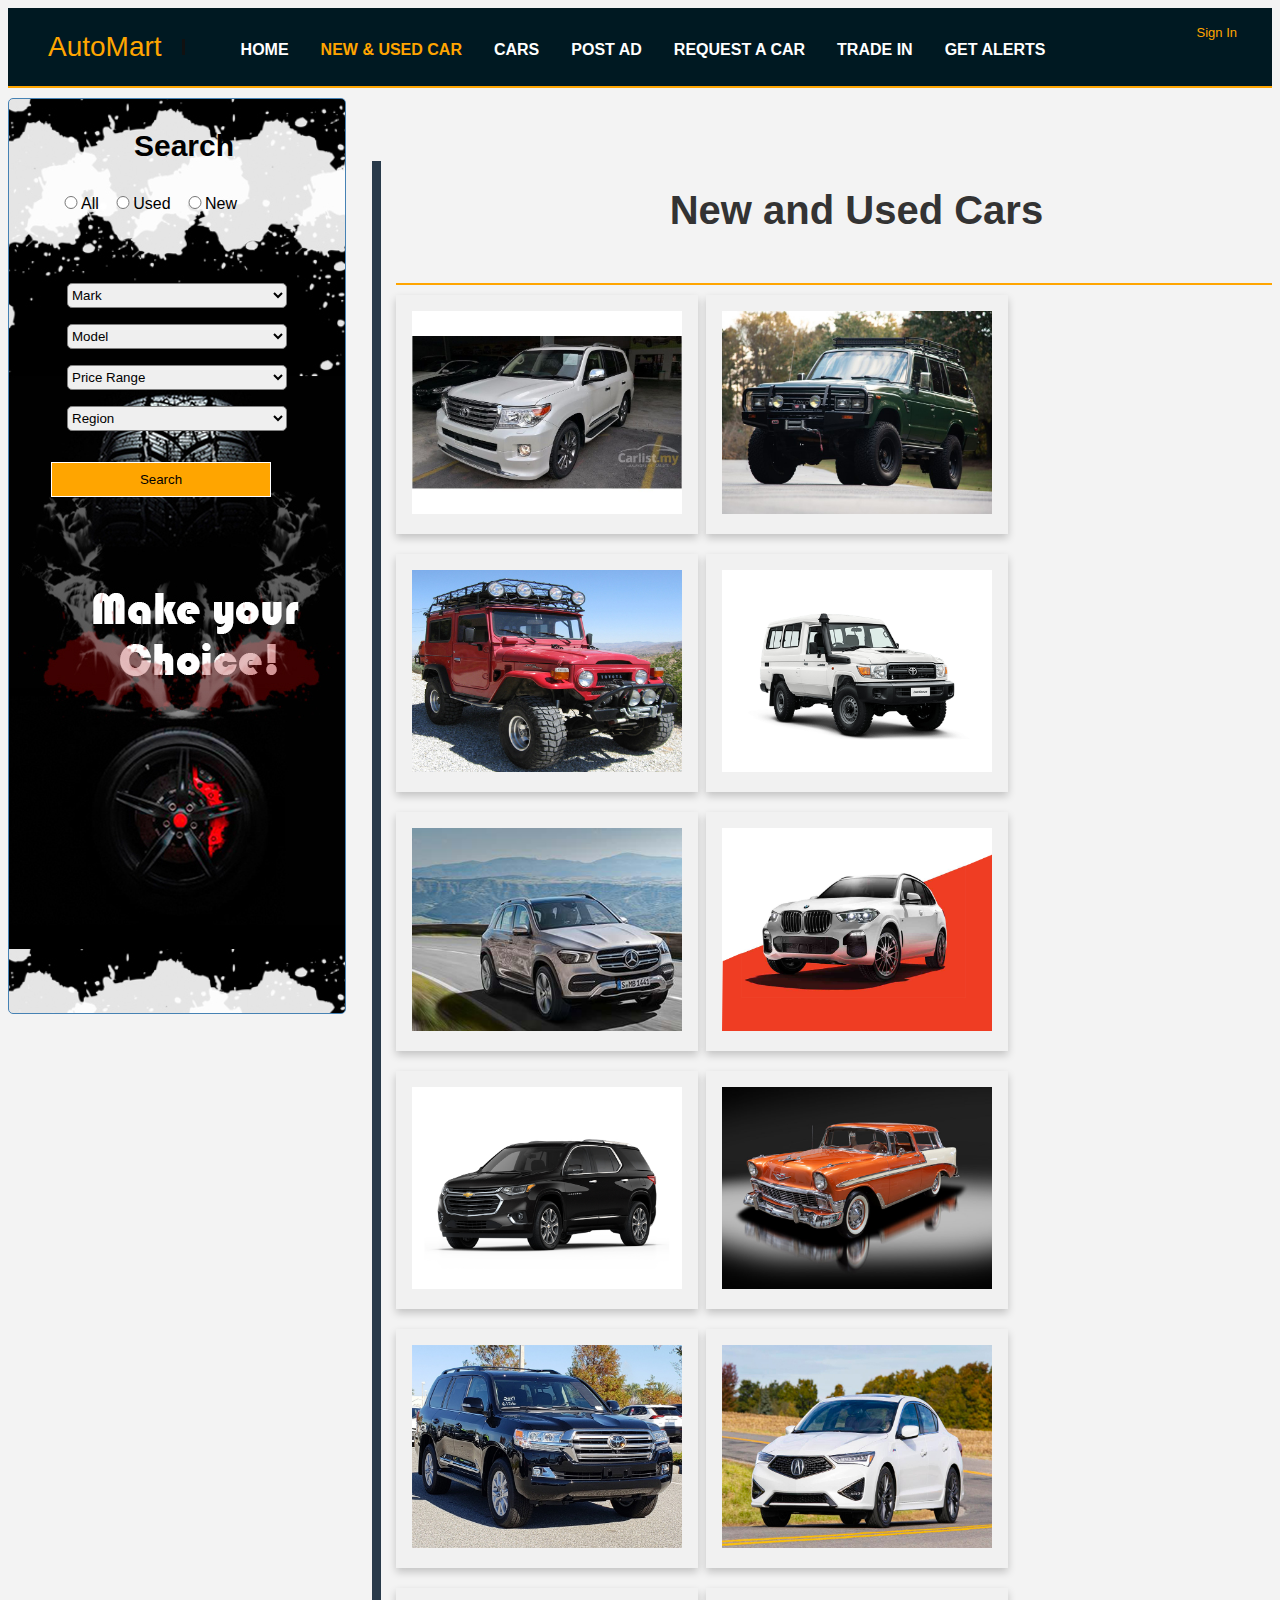
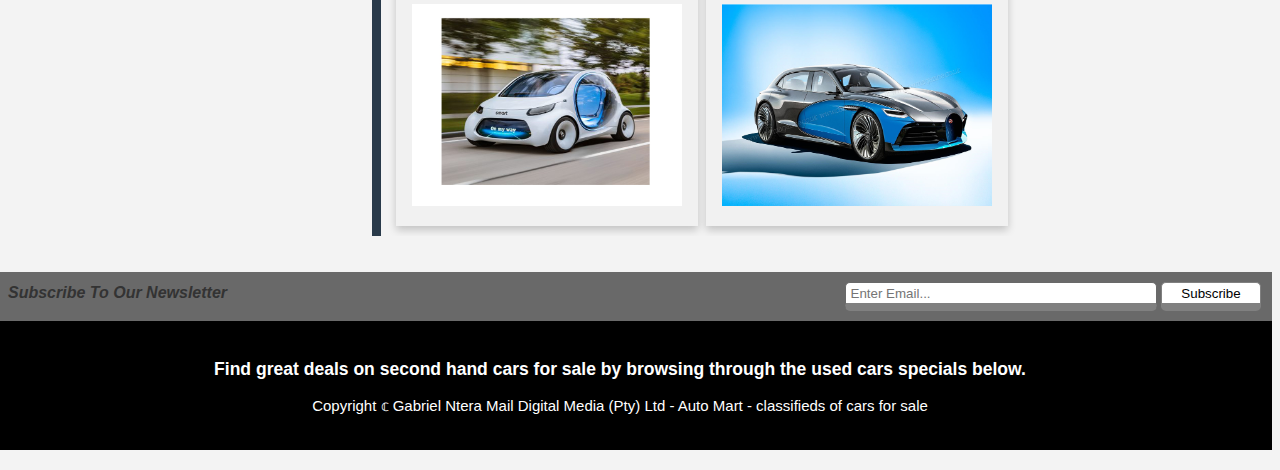
<file: new_used.html>
<!DOCTYPE html>
<html lang="en">

<head>
    <meta charset="UTF-8" />
    <meta name="viewport" content="width=device-width, initial-scale=1.0" />
    <meta http-equiv="X-UA-Compatible" content="ie=edge" />
    <title>New&Used car</title>
    <link rel="stylesheet" href="style.css" />
</head>


<body>
    <header>
        <div class="container">
            <div class="brand">
            <a href="index.html" class="header-brand">AutoMart</a>
            </div>
            <nav>
                <ul>
                    <li><a href="index.html" >Home</a></li>
                    <li><a href="new_used.html" class="current">New & Used Car</a></li>
                    <li><a href="cars.html">Cars</a></li>
                    <li><a href="post_ad.html">Post AD</a></li>
                    <li><a href="">Request a Car</a></li>
                    <li><a href="">Trade In</a></li>
                    <li><a href="">Get Alerts</a></li>
                </ul>
                </nav>
                <div class="sign">
                <a href="" class="header-login">Sign In</a>
                </div>
        </div>
    </header>
     <section id="main">
        <div class="container">
            <div id="main-col">
                <div class="page-title">
                <h1 style="text-align:center;">New and Used Cars</h1>
            </div>
                <div class="row">
                   
                    <div class="column" style="height:300; width:270px;">
                        <a href="toyota_v8.html">
                        <div class="card">
                        <img src="./img/car1.jpg" alt="">
                        </div>
                        </a>
                    </div>

                    <div class="column" style="height:300; width:270px;">
                        <a href="">
                        <div class="card"><img src="./img/car2.jpg" alt=""></div>
                         </a>
                    </div>

                    <div class="column" style="height:300; width:270px;">
                        <a href="">
                        <div class="card"><img src="./img/1.jpg" alt=""></div></a>
                    </div>

                    <div class="column" style="height:300; width:270px;">
                        <a href="">
                        <div class="card"><img src="./img/2.jpg" alt=""></div>
                        </a>
                    </div>

                    <div class="column" style="height:300; width:270px;">
                        <a href="">
                        <div class="card"><img src="./img/3.jpg" alt=""></div>
                        </a>
                    </div>

                    <div class="column" style="height:300; width:270px;">
                        <a href="">
                        <div class="card"><img src="./img/5.jpg" alt=""></div>
                        </a>
                    </div>

                     <div class="column" style="height:300; width:270px;">
                        <a href="">
                        <div class="card"><img src="./img/6.jpg" alt=""></div>
                        </a>
                    </div>

                    <div class="column" style="height:300; width:270px;">
                        <a href="">
                        <div class="card"><img src="./img/7.jpg" alt=""></div>
                        </a>
                    </div>

                    <div class="column" style="height:300; width:270px;">
                        <a href="">
                        <div class="card"><img src="./img/8.jpg" alt=""></div>
                        </a>
                    </div>
                     <div class="column" style="height:300; width:270px;">
                        <a href="">
                        <div class="card"><img src="./img/9.jpg" alt=""></div>
                        </a>
                    </div>

                    <div class="column" style="height:300; width:270px;">
                        <a href="">
                        <div class="card"><img src="./img/10.jpg" alt=""></div>
                        </a>
                    </div>

                    <div class="column" style="height:300; width:270px;">
                        <a href="">
                        <div class="card"><img src="./img/11.jpg" alt=""></div>
                        </a>
                    </div>
                </div>

            </div>
              <aside id="sidebar" style="background-image: url(img/y.jpg);">
                <div class="radio-item" >
                    <h3>Search</h3>
                    <input type="radio" name="" id="">All
                    <input type="radio" name="" id="">Used
                    <input type="radio" name="" id="">New
                </div><br><br><br>
                <div class="select-item" style="height:720px;">
                    <p style="text-align: center;"><select name="" id="">
                        <p style="width:50px"><option value="">Mark</option></p>
                        <option value="">LandCruiser</option>
                        <option value="">Toyota</option>
                        <option value="">Pajero</option>
                        <option>Abarth</option>
                        <option>AC</option>
                        <option>Accessories</option>
                        <option>Alfa Romeo</option>
                                <option>Aprilia</option>
                                <option>Aston Martin</option>
                                <option>Audi</option>
                                <option>Austin</option>
                                <option>Bentley</option>
                                <option>BMW</option>
                                <option>Cadillac</option>
                                <option>CAM</option>
                                <option>Can-Am</option>
                                <option>Chana</option>
                                <option>Changan Star</option>
                                <option>Chery</option>
                                <option>Chevrolet</option>
                                <option>Chrysler</option>
                                <option>Citroen</option>
                                <option>CMC</option>
                                <option>Daewoo</option>
                                <option>Daihatsu</option>
                                <option>Datsun</option>
                                <option>DFSK</option>
                                <option>Dodge</option>
                                <option>FAW</option>
                                <option>Ferrari</option>
                                <option>Fiat</option>
                                <option>Ford</option>
                                <option>Foton</option>
                                <option>Fudi</option>
                                <option>Geely</option>
                                <option>Golden Dragon</option>
                                <option>Golden Journey</option>
                                <option>Gonow</option>
                                <option>GWM</option>
                                <option>Harley Davidson</option>
                                <option>Haval</option>
                                <option>Honda</option>
                                <option>Hummer</option>
                                <option>Hyundai</option>
                                <option>Infiniti</option>
                                <option>Isuzu</option>
                                <option>Iveco</option>
                                <option>JAC</option>
                                <option>Jaguar</option>
                                <option>Jeep</option>
                                <option>Jin Bei</option>
                                <option>JMC</option>
                                <option>Jurgens</option>
                                <option>Kawasaki</option>
                                <option>Kia</option>
                                <option>KTM</option>
                                <option>Lada</option>
                                <option>Lamborghini</option>
                                <option>Land Rover</option>
                                <option>Lexus</option>
                                <option>Lotus</option>
                                <option>Mahindra</option>
                                <option>Maserati</option>
                                <option>Mazda</option>
                                <option>Mclaren</option>
                                <option>Mercedes Benz</option>
                                <option>MG</option>
                                <option>Mini</option>
                                <option>Mitsubishi</option>
                                <option>Morris</option>
                                <option>Nissan</option>
                                <option>Opel</option>
                                <option>Other</option>
                                <option>Peugeot</option>
                                <option>Porsche</option>
                                <option>Proton</option>
                                <option>Renault</option>
                                <option>Rolls Royce</option>
                                <option>Rover</option>
                                <option>Saab</option>
                                <option>Sea-Doo</option>
                                <option>Seat</option>
                                <option>Smart</option>
                                <option>Ssangyong</option>
                                <option>Studebaker</option>
                                <option>Subaru</option>
                                <option>Suzuki</option>
                                <option>Tata</option>
                                <option>Toyota</option>
                                <option>Trailer</option>
                                <option>Triumph</option>
                                <option>Volvo</option>
                                <option>VW</option>
                                <option>Yamaha</option>
                                <option>Zotye</option>


                       
                    </select></p>
                    <p style="text-align: center;"><select name="" id="">
                        </p><option value="">Model</option>
                        <option value="">LandCruiser</option>
                        <option value="">Toyota</option>
                        <option value="">Pajero</option>
                        <option value="">Subaru</option>
                        <option value="">Toyota Tsusho</option>
                        <option value="">Daihatsu Motor</option>
                        <option value="">Hino</option>
                        <option value="">Lexus</option>
                        <option value="">Scion</option>
                        <option value="">Toyota Tsusho</option>
                        </select></p>
                    <p style="text-align: center;"> <select name="" id="">
                        <option value="">Price Range</option>
                        <option>R10k</option>
                            <option>R10k - 20k</option>
                            <option>R20k - 50k</option>
                            <option>R50k - 75k</option>
                            <option>R75k - 100k</option>
                            <option>R100k - 150k</option>
                            <option>R150k - 200k</option>
                            <option>R200k - 250k</option>
                            <option>R250k - 300k</option>
                            <option>R300k - 350k</option>
                            <option>R350k - 400k</option>
                            <option>R400k - 450k</option>
                            <option>R450k - 500k</option>
                            <option>R500k - 750k</option>
                            <option>R750k - 1m</option>
                            <option>R1m - 1.5m</option>
                            <option>R1.5m</option>

                    </select></p>
                    <p style="text-align: center;"><select name="" id="">
                        <option value="">Region</option>
                         <option>Western Cape</option>
                            <option>Northern Cape</option>
                            <option>North West</option>

                    </select></p>
                    <button type="button">Search</button>
                </div>
            </aside>

        </div>
    </section>
    
<br><br>



    <section id="newsletter" style="margin-left:-20px;">
        <div class="container">
            <h1><i>Subscribe To Our Newsletter</i></h1>
            <form>
                <input type="email" placeholder="Enter Email...">
                <button type="submit" class="button_1">Subscribe</button>
            </form>
        </div>
    </section>




    <footer style="background-color:black;color: white; width:100%; margin-left:-40px; margin-top:-1px;">

        <h3>Find great deals on second hand cars for sale by browsing through the used cars specials below.</h3>

        <p>Copyright &copf; Gabriel Ntera Mail Digital Media (Pty) Ltd - Auto Mart - classifieds of cars for sale</p>
    </footer>
</body>

</html>
</file>
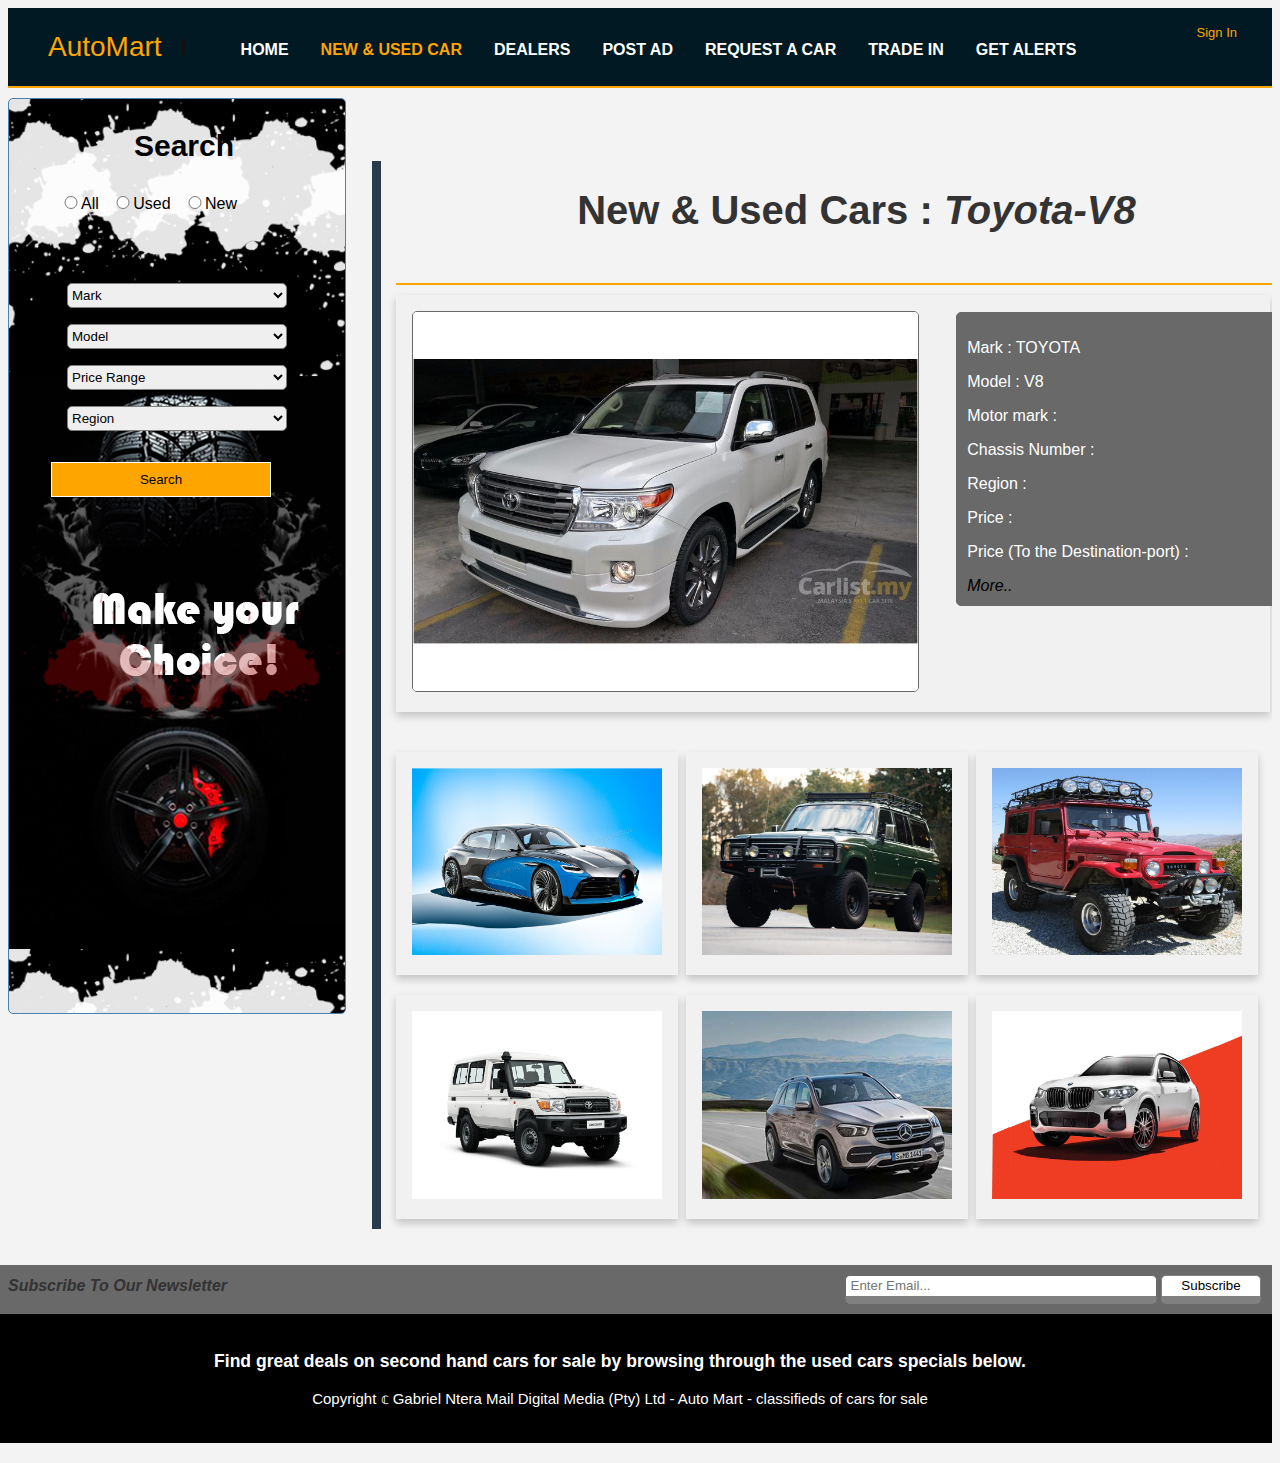
<file: toyota_v8.html>
<!DOCTYPE html>
<html lang="en">

<head>
    <meta charset="UTF-8" />
    <meta name="viewport" content="width=device-width, initial-scale=1.0" />
    <meta http-equiv="X-UA-Compatible" content="ie=edge" />
    <title>Document</title>
    <link rel="stylesheet" href="style.css" />
</head>


<body>
    <header>
        <div class="container">
            <div class="brand">
            <a href="index.html" class="header-brand">AutoMart</a>
            </div>
            <nav>
                <ul>
                    <li><a href="index.html" class="">Home</a></li>
                    <li><a href="new_used.html" class="current">New & Used Car</a></li>
                    <li><a href="">Dealers</a></li>
                    <li><a href="">Post AD</a></li>
                    <li><a href="">Request a Car</a></li>
                    <li><a href="">Trade In</a></li>
                    <li><a href="">Get Alerts</a></li>
                </ul>
                </nav>
                <div class="sign">
                <a href="" class="header-login">Sign In</a>
                </div>
        </div>
    </header>
    <section id="main">
        <div class="container">
            <div id="main-col">
                <div class="page-title">
                <h1 style="text-align:center;">New & Used Cars : <i>Toyota-V8</i></h1>
              
            </div>
               <div class="row">
                   
                    <div class="column1">
                        <div class="cards">
                        <img src="./img/car1.jpg" alt="">
                        </div>
                        <div class="toyota_v8">
                            <p>Mark : TOYOTA <br></p>
                            <p>Model : V8</p>
                            <p>Motor mark :</p>
                            <p>Chassis Number :</p>
                            <p>Region :</p>
                            <p>Price :</p>
                            <p>Price (To the Destination-port) :</p> 
                            <span><a href=""><i>More..</i></a></span>
                        </div><br>
                        
                        </div> <br>

                   <div class="side">
                    <div class="column" style="height:300; width:250px;">
                        <a href="">
                        <div class="card">
                        <img src="./img/11.jpg" alt="">
                        </div>
                        </a>
                    </div>

                    <div class="column" style="height:300; width:250px;">
                        <a href="">
                        <div class="card"><img src="./img/car2.jpg" alt=""></div>
                         </a>
                    </div>

                    <div class="column" style="height:300; width:250px;">
                        <a href="">
                        <div class="card"><img src="./img/1.jpg" alt=""></div></a>
                    </div>

                    <div class="column" style="height:300; width:250px;">
                        <a href="">
                        <div class="card"><img src="./img/2.jpg" alt=""></div>
                        </a>
                    </div>

                    <div class="column" style="height:300; width:250px;">
                        <a href="">
                        <div class="card"><img src="./img/3.jpg" alt=""></div>
                        </a>
                    </div>

                    <div class="column" style="height:300; width:250px;">
                        <a href="">
                        <div class="card"><img src="./img/5.jpg" alt=""></div>
                        </a>
                    </div>

                       </div>                    
                    </div>
                </div>
       





     <aside id="sidebar" style="background-image: url(img/y.jpg);">
                <div class="radio-item" >
                    <h3>Search</h3>
                    <input type="radio" name="" id="">All
                    <input type="radio" name="" id="">Used
                    <input type="radio" name="" id="">New
                </div><br><br><br>
                <div class="select-item" style="height:720px;">
                    <p style="text-align: center;"><select name="" id="">
                        <p style="width:50px"><option value="">Mark</option></p>
                        <option value="">LandCruiser</option>
                        <option value="">Toyota</option>
                        <option value="">Pajero</option>
                        <option>Abarth</option>
                        <option>AC</option>
                        <option>Accessories</option>
                        <option>Alfa Romeo</option>
                                <option>Aprilia</option>
                                <option>Aston Martin</option>
                                <option>Audi</option>
                                <option>Austin</option>
                                <option>Bentley</option>
                                <option>BMW</option>
                                <option>Cadillac</option>
                                <option>CAM</option>
                                <option>Can-Am</option>
                                <option>Chana</option>
                                <option>Changan Star</option>
                                <option>Chery</option>
                                <option>Chevrolet</option>
                                <option>Chrysler</option>
                                <option>Citroen</option>
                                <option>CMC</option>
                                <option>Daewoo</option>
                                <option>Daihatsu</option>
                                <option>Datsun</option>
                                <option>DFSK</option>
                                <option>Dodge</option>
                                <option>FAW</option>
                                <option>Ferrari</option>
                                <option>Fiat</option>
                                <option>Ford</option>
                                <option>Foton</option>
                                <option>Fudi</option>
                                <option>Geely</option>
                                <option>Golden Dragon</option>
                                <option>Golden Journey</option>
                                <option>Gonow</option>
                                <option>GWM</option>
                                <option>Harley Davidson</option>
                                <option>Haval</option>
                                <option>Honda</option>
                                <option>Hummer</option>
                                <option>Hyundai</option>
                                <option>Infiniti</option>
                                <option>Isuzu</option>
                                <option>Iveco</option>
                                <option>JAC</option>
                                <option>Jaguar</option>
                                <option>Jeep</option>
                                <option>Jin Bei</option>
                                <option>JMC</option>
                                <option>Jurgens</option>
                                <option>Kawasaki</option>
                                <option>Kia</option>
                                <option>KTM</option>
                                <option>Lada</option>
                                <option>Lamborghini</option>
                                <option>Land Rover</option>
                                <option>Lexus</option>
                                <option>Lotus</option>
                                <option>Mahindra</option>
                                <option>Maserati</option>
                                <option>Mazda</option>
                                <option>Mclaren</option>
                                <option>Mercedes Benz</option>
                                <option>MG</option>
                                <option>Mini</option>
                                <option>Mitsubishi</option>
                                <option>Morris</option>
                                <option>Nissan</option>
                                <option>Opel</option>
                                <option>Other</option>
                                <option>Peugeot</option>
                                <option>Porsche</option>
                                <option>Proton</option>
                                <option>Renault</option>
                                <option>Rolls Royce</option>
                                <option>Rover</option>
                                <option>Saab</option>
                                <option>Sea-Doo</option>
                                <option>Seat</option>
                                <option>Smart</option>
                                <option>Ssangyong</option>
                                <option>Studebaker</option>
                                <option>Subaru</option>
                                <option>Suzuki</option>
                                <option>Tata</option>
                                <option>Toyota</option>
                                <option>Trailer</option>
                                <option>Triumph</option>
                                <option>Volvo</option>
                                <option>VW</option>
                                <option>Yamaha</option>
                                <option>Zotye</option>


                       
                    </select></p>
                    <p style="text-align: center;"><select name="" id="">
                        </p><option value="">Model</option>
                        <option value="">LandCruiser</option>
                        <option value="">Toyota</option>
                        <option value="">Pajero</option>
                        <option value="">Subaru</option>
                        <option value="">Toyota Tsusho</option>
                        <option value="">Daihatsu Motor</option>
                        <option value="">Hino</option>
                        <option value="">Lexus</option>
                        <option value="">Scion</option>
                        <option value="">Toyota Tsusho</option>
                        </select></p>
                    <p style="text-align: center;"> <select name="" id="">
                        <option value="">Price Range</option>
                        <option>R10k</option>
                            <option>R10k - 20k</option>
                            <option>R20k - 50k</option>
                            <option>R50k - 75k</option>
                            <option>R75k - 100k</option>
                            <option>R100k - 150k</option>
                            <option>R150k - 200k</option>
                            <option>R200k - 250k</option>
                            <option>R250k - 300k</option>
                            <option>R300k - 350k</option>
                            <option>R350k - 400k</option>
                            <option>R400k - 450k</option>
                            <option>R450k - 500k</option>
                            <option>R500k - 750k</option>
                            <option>R750k - 1m</option>
                            <option>R1m - 1.5m</option>
                            <option>R1.5m</option>

                    </select></p>
                    <p style="text-align: center;"><select name="" id="">
                        <option value="">Region</option>
                         <option>Western Cape</option>
                            <option>Northern Cape</option>
                            <option>North West</option>

                    </select></p>
                    <button type="button">Search</button>
                </div>
            </aside>
             </div>
    </section>

<br><br>



    <section id="newsletter" style="margin-left:-20px;">
        <div class="container">
            <h1><i>Subscribe To Our Newsletter</i></h1>
            <form>
                <input type="email" placeholder="Enter Email...">
                <button type="submit" class="button_1">Subscribe</button>
            </form>
        </div>
    </section>




    <footer style="background-color:black;color: white; width:100%; margin-left:-40px; margin-top:-1px;">

        <h3>Find great deals on second hand cars for sale by browsing through the used cars specials below.</h3>

        <p>Copyright &copf; Gabriel Ntera Mail Digital Media (Pty) Ltd - Auto Mart - classifieds of cars for sale</p>
    </footer>
</body>

</html>
</file>
<file: style.css>
* {
    text-decoration: none;
}

body {
    background-color: #f3f3f3;
    font-family: Arial;
}

.container {
    width: 100%;
    margin: auto;
    overflow: hidden;
}

header {
    background-color:#001922;
    width: 100%;
    margin: auto;
    min-height: 60px;
    overflow: hidden;
    border-bottom: 2px solid orange;
}

.nav-bar{
     overflow: hidden;
  background-color: #293A4A;
  position: fixed;
  top: 0;
  width: 100%;
}

.navbar a {
  float: left;
  display: block;
  color: #f2f2f2;
  text-align: center;
  padding: 14px 16px;
  text-decoration: none;
  font-size: 17px;
}

.navbar a:hover {
  background: #ddd;
  color: black;
}


@media only screen and (min-width: 1000px) {
    header .header-brand {
        margin: 31px 0;
        text-align: left;
        line-height: 16px;
        padding: 0 20px 0 40px;
        border-right: 3px solid #111;
        float: left;
    }
    header nav
    {
        text-align: center;
        margin-top: 10px;
        /*font-family: arial;*/
    }
    header nav ul {
        margin: 20px 0px 0px 20px;
        float: left;

    }
    header nav ul li {
        display: inline-block;
        float: left;
        list-style: none;
        padding: 0 16px;
    }
    header nav ul li a {
        font-family: arial;
        font-size: 16px;
        color: white;
        font-weight: bold;
        line-height: 60px;
    }
}
.brand a
{
    text-decoration:none;
    color: orange;
    font-size: 28px;
    font-family: arial;

}

.sign a
{
    text-decoration: none;
    color: orange;
    font-size: 13px; 
    border: none;
}
.sign a:hover
{
    color: white;
    border:1px solid black;
    border-radius: 5px;
    background-color: black;
}
header nav ul {
    display: block;
    margin: 0 auto;
    padding: 0 auto;
    width: fit-content;
}

header nav ul li {
    display: inline-block;
    float: left;
    list-style: none;
    padding: 0 16px;
}

header nav ul li  {
    font-family: arial;
    font-size: 20px;
    color: white;
    text-decoration: none;
    line-height: 60px;
    text-transform: uppercase;
}

header .current {
    color: orange;
    font-weight: bold;

} li .current:hover{
    color: #fff;
}

header li:hover {
    color: orange;
    font-color: #fff;
     background: orange;
    /*color: black;*/
}

header .header-login {
    display: inline-block;
    float: left;
    list-style: none;
    padding: 0 16px;
    line-height: 30px;
    border: none;
    float: right;
    margin-right: 15px;
    padding: 0 20px;
}


/*Footer**/

footer {
    height: 100%;
    padding: 20px;
    margin: 20px;
    color: #111;
    text-align: center;
    font-family: arial;
    font-size: 15px;
}


/* sidebar**/

aside#sidebar
{
    float: left;
    width: 25%;
    margin-top: 10px;
    border: 1px solid steelblue;
    border-radius: 5px;
    padding: 10px;
}
#sidebar input[type=radio]
{
    width: 30px;
    margin-right: -5px;
 

}
.radio-item h3
{
    font-size: 30px;
    color:black;
    margin-top: 30px;
    margin-left: 80px;"
 
}
.radio-item
{
    margin-top: -10px;
    width: 250px;
    text-align:center;"

}

.radio {
  margin-top: 2px;
  padding-left: 15px;
  line-height: 25px;
  color: #fff;
  font-weight: bold;
  cursor: pointer;
  font-size: 15px;

}

#sidebar select
{
    width: 220px;
    height: 25px;
    border-radius: 5px;
    border: 0.5px solid gray;
}
#sidebar button
{
    width: 220px;
    height: 35px;
    border: 1px solid white;
    border-radius: 0px;
    background-color: orange;
    margin-left: 32px;
    margin-top: 15px;
   

}

.submit{
  width: 150px;
    height: 35px;
    border: 1px solid white;
    border-radius: 0px;
    background-color: orange;
    margin-left: 32px;
    margin-top: 15px;
    color: #fff;
}

.form-input{
    margin-top: 5px;
    margin-left: 30px;
    height: 30px ;

/*}

 .form-group{*/
    display: inline;
    width: 100%;
    /*height: 50px;*/
    padding: 4px 14px;
    font-size: 13px;
    line-height: 1.42857143;
    color: #555;
    background-color: #fff;
    background-image: none;
    border: 1px solid #ccc;
        
    border-radius: 4px;
    -webkit-box-shadow: inset 0 1px 1px rgba(0, 0, 0, 0.075);
    box-shadow: inset 0 1px 1px rgba(0, 0, 0, 0.075);
    -webkit-transition: border-color ease-in-out .15s, box-shadow ease-in-out .15s;
    -o-transition: border-color ease-in-out .15s, box-shadow ease-in-out .15s;
    transition: border-color ease-in-out .15s, box-shadow ease-in-out .15s;
}

label {
  display: inline !important;
  font-size: 13px;
  font-weight: bold;
}

#sidebar button:hover
{
    color: #000;
    /*background-color: #fff;*/
    border: 1px solid black;
    font-weight: 50px;
    box-shadow: 0 0 11px rgba(33,33,33,.2);
}
.form-search{
    margin-left: 25px;
    margin-top: 25px;
}
aside
{
    padding: 10px;
    margin-top: -220px;
}
aside .position
{
    margin-left: 400px;
    margin-top: 40px;
}
aside img
{
    width: 50px;
    height: 20px;
}
aside a
{
    text-decoration:none;
    color: dimgray;

}
aside .right
{
    margin-left: 310px;
    margin-top: -250px;
}
/* main-col**/

div#main-col {
    float: right;
    width: 70%;
    margin-top: 5.8%;
    box-sizing: border-box;
    border-left: 9px solid #293A4A;
    margin-right: 15px;
    text-align: left;
}


/* blblblbl**/

.dark {
    padding: 15px;
    background: #35424a;
    color: #fff;
    margin-top: 10px;
    margin-bottom: 10px;
}

.page-title
{
    width: 920.5px;
    color: #7c7f84;
    /*border:1px solid #001922;*/
    /*border-radius: 5px;*/
    /*background-color:  #7c7f84;*/
    margin-left: 15px;
    border-bottom: 2px solid orange;
}


/* news letter**/

#newsletter {
    padding: 10px;
    height: 30px;
    color: #fff;
    background: dimgray;
}

#newsletter h1 {
    float: left;
    font-size: 16px;
    margin-top: 2px;
    margin-left: 10px;
}

#newsletter form {
    float: right;
    margin-top: -1px;
    border: 1px solid dimgray;
}

#newsletter input[type="email"] 
{
    padding: 5px;
    height: 10px;
    width: 300px;
    border: 1px solid dimgray;
    border-bottom: 8px solid gray;
    border-radius: 5px;
    margin-top: 0px;
}
#newsletter button
{
    width: 100px;
    height: 29px;
    border: 1px solid gray;
    border-radius: 5px;
    border-bottom: 8px solid gray;
    background-color: white;
  
}
#newsletter button:hover
{
    color: white;
    background-color: gray;
    border: 1px solid gray;
}

/* Float four columns side by side */

.column {
    float: left;
    width: 20%;
    padding: 10px 10px;
    margin: 0 10px;
}
.ti p
{
    margin-top: -80px;
    margin-left: 15px;
    color: orange;

}
.column .model
{
    margin-top:-25px;
}
.row a
{
    text-decoration: none;
    color: black;
}

/* Remove extra left and right margins, due to padding in columns */

.row {
    margin: 0 -5px;
}


/* Clear floats after the columns */

.row:after {
    content: "";
    display: table;
    clear: both;
}


/* Style the counter cards */

.card {
    box-shadow: 0 4px 8px 0 rgba(0, 0, 0, 0.2);
    /* this adds the "card" effect */
    padding: 16px;
    text-align: center;
    background-color: #f1f1f1;
    width: 100%;
    margin: auto;
    min-height: 140px;
    overflow: hidden;
}

.card img {
    width: 100%;
    height: 100%;
    margin: 0 auto;
}
.cards {
    box-shadow: 0 4px 8px 0 rgba(0, 0, 0, 0.2);
    /* this adds the "card" effect */
    padding: 16px;
    text-align: center;
    background-color: #f1f1f1;
    width: 95%;
    margin-left:20px;
    margin-top: 10px;
    min-height: 140px;
    overflow: hidden;
}

.cards img {
    width: 60%;
    height: 100%;
    margin-right:400px;
    border: 1px solid dimgray;
    border-radius: 5px;
}
.column1 .toyota_v8
{
    border: 1px solid dimgray;
    border-radius: 5px;
    width: 320px;
    padding: 10px;
    background-color: dimgray;
    color: white;
    margin-left: 580px;
    margin-top: -400px; 
}
.side
{
    margin-top: 100px;
}


/* Responsive columns - one column layout (vertical) on small screens */

@media screen and (max-width: 600px) {
    .column {
        width: 100%;
        display: block;
        margin-bottom: 20px;
    }
}


/*Starting of car details*/

@import url(https://fonts.googleapis.com/css?family=Archivo+Black);

@media only screen and (max-device-width: 480px) {
  .boxy {
    margin: 20px;
  }
  .product-info {
    margin: 20px;
  }
}


.container1 {
  display: flex;
  margin-left: 7px;
  margin-top: 50px;
  
}


.boxy {
  width: 1000px;
  border-radius: 5px;
  box-shadow: 0 0 30px 0 #999; 
}

.product-img {
  float: left;
  margin-top: 20px;
  transition: all 0.5s linear;
  &:hover {
    transform: scale(1.03);
  }
}


.product-info {
  float: right;
  margin-top: 20px;
  margin-right: 40px;
}

h1 {
  margin-bottom: 50px;
  font-weight: bold;
  font-size: 2.5em;
  color: #333;
  font-family: 'Archivo Black', sans-serif;
}

.price {
  margin-top: -40px;
  font-size: 35px;
  font-weight: bolder;
  color: coral;
}

.description {
  margin-top: -20px;
  margin-right: 10px;
  font-weight: bold;
  color: #555;
}
.color {
  margin-top: 25px;
  outline: none;
  border: 2px solid #999;
  padding: 5px;
  border-radius: 5px;
}

.qty {
   margin-top: 25px;
  outline: none;
  border: 2px solid #999;
  padding: 5px;
  border-radius: 5px;
}
button .cart {
  margin-top: 10px;
  background: #333;
  font-size: 1em;
  letter-spacing: .1em;
  text-decoration: none;
  color: #fff;
  padding: 15px 30px;
  border: 0;
  border-radius: 10px;
  transition: all 0.3s linear;
  margin-left: 50px;
   &:hover {
    background: #666;
  }
}

.left {
  float: left;
  width: 400px;
  text-align: right;
  margin-right: 100px;
  display: inline;
  text-align: left;
}
.right {
  float: right;
  text-align: left;
  margin: 2px 10px;
  display: inline
}


/*MODAL STYLE*/
</file>
